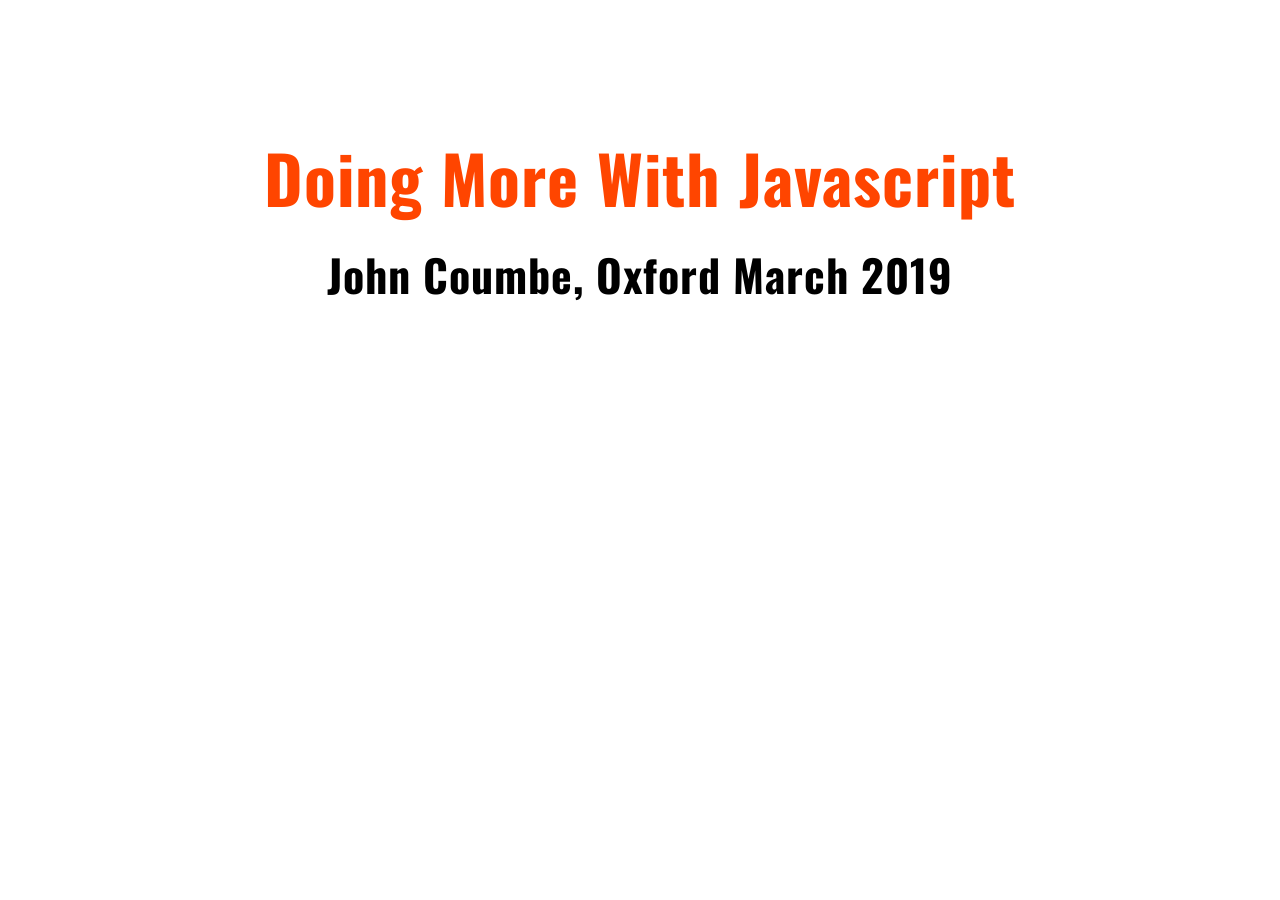
<file: slides/index.html>
<!DOCTYPE HTML>
<html>
<head>
	<meta charset="utf-8">		
	<title>Javascript slides</title>
	<link href='http://fonts.googleapis.com/css?family=Oswald' rel='stylesheet'>	
	<link rel="stylesheet" href="css/style.css" type="text/css" media="screen">	
</head>

<body>
	
	<div class="slide">
		<h2></h2>
		<h4></h4>
	</div>

	<script src="js/jquery-1.11.1.min.js"></script>
	<script src="js/create.js"></script>
	
</body>
</html>
</file>
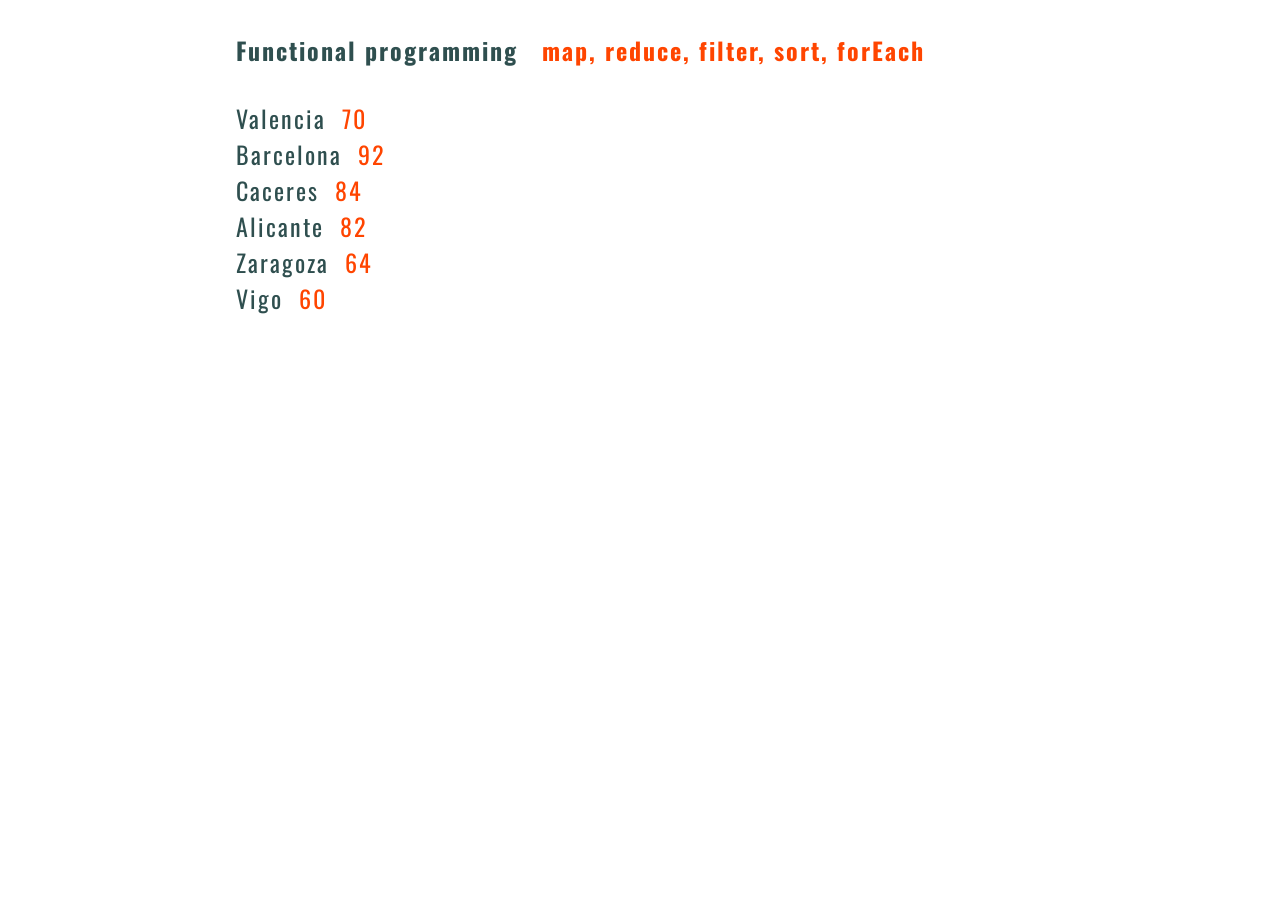
<file: complete/functional/index.html>
<!DOCTYPE html>

<html>
<head>
	<meta charset="utf-8"/>
	<link href="https://fonts.googleapis.com/css?family=Oswald" rel="stylesheet">
	<link rel="stylesheet" href="styles/style.css" >
</head>

<body>
	<section class="wrapper">
			<h4>Functional programming <span>map, reduce, filter, sort, forEach</span></h4>
			<section class="spain"></section>		
	</section>

	<script src="functional.js"></script>
</body>
</html>
</file>
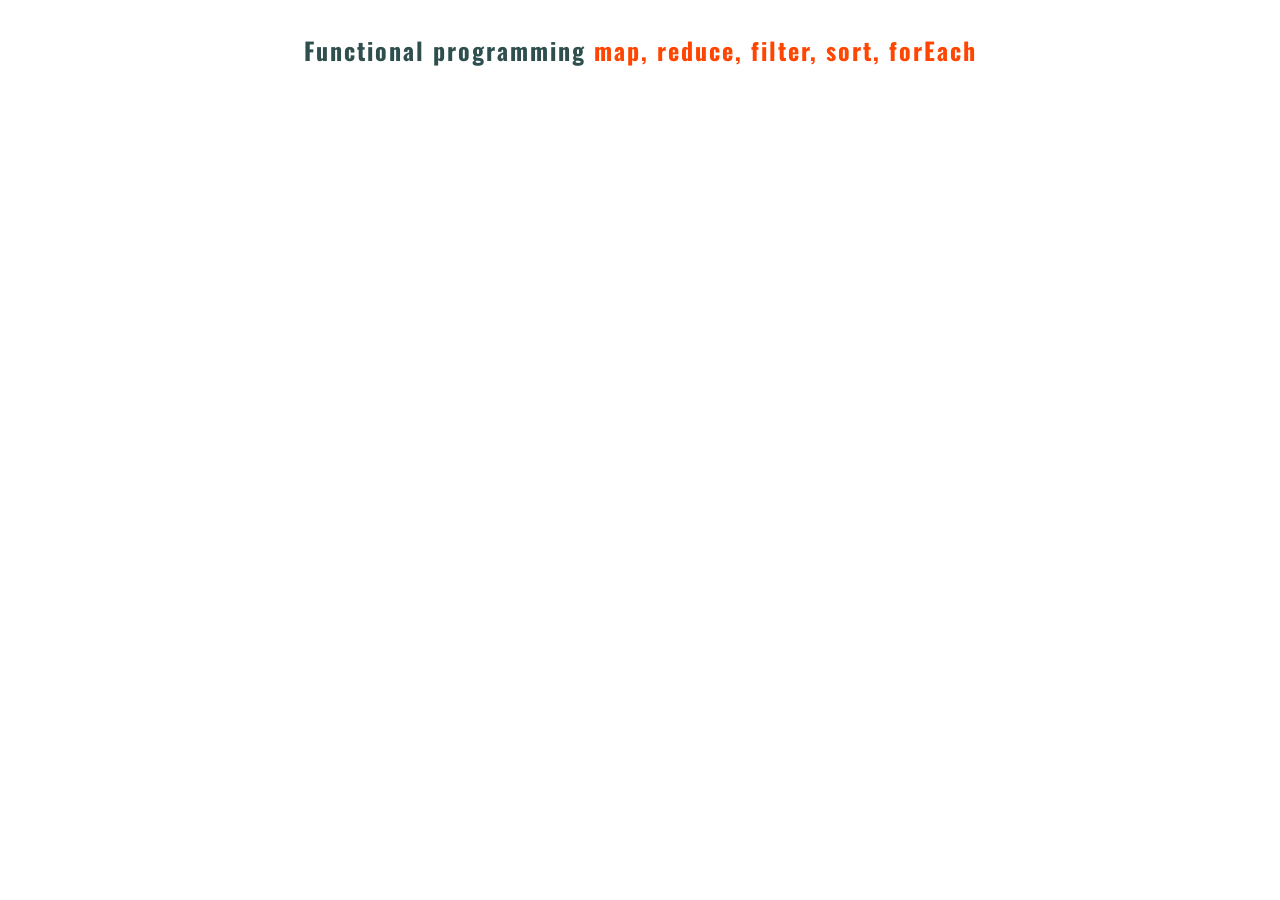
<file: starter/functional/index.html>
<!DOCTYPE html>

<html>
<head>
	<meta charset="utf-8"/>
	<link href="https://fonts.googleapis.com/css?family=Oswald" rel="stylesheet">
	<link rel="stylesheet" href="styles/style.css" >
</head>

<body>
	<h4 class="heading">Functional programming <span>map, reduce, filter, sort, forEach</span></h4>
	<script src="functional.js"></script>
</body>
</html>
</file>
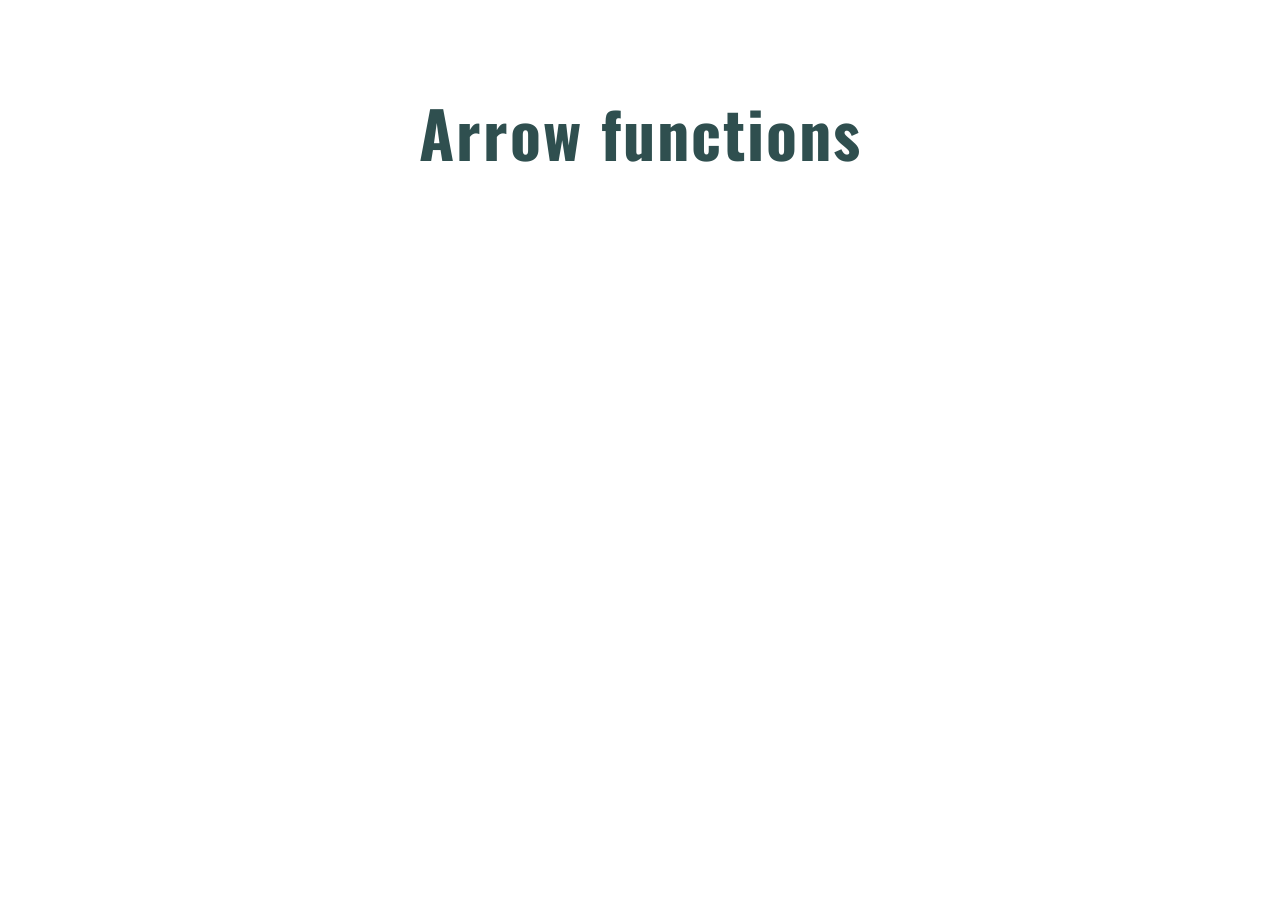
<file: complete/js-es6/arrows/index.html>
<!DOCTYPE html>

<html>
<head>
	<meta charset="utf-8"/>
	<link href="https://fonts.googleapis.com/css?family=Oswald" rel="stylesheet">
	<link rel="stylesheet" href="styles/style.css" >
</head>

<body>
	<h4 class="heading">Arrow functions</h4>
	<script src="arrow.js"></script>
</body>
</html>
</file>
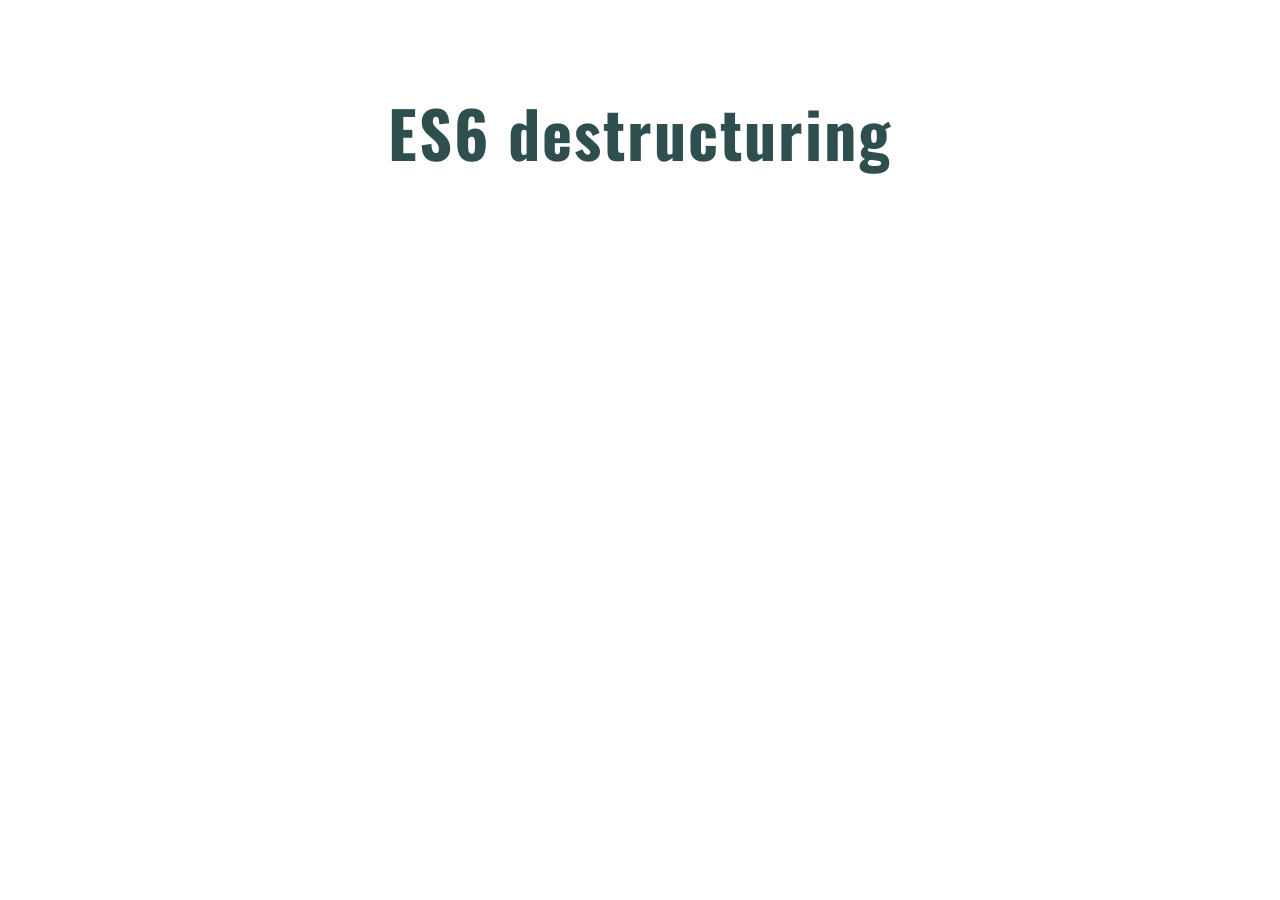
<file: complete/js-es6/destructuring/index.html>
<!DOCTYPE html>

<html>
<head>
	<meta charset="utf-8"/>
	<link href="https://fonts.googleapis.com/css?family=Oswald" rel="stylesheet">
	<link rel="stylesheet" href="styles/style.css" >
</head>

<body>
	<h4>ES6 destructuring</h4>
	<script src="code.js"></script>
</body>
</html>
</file>
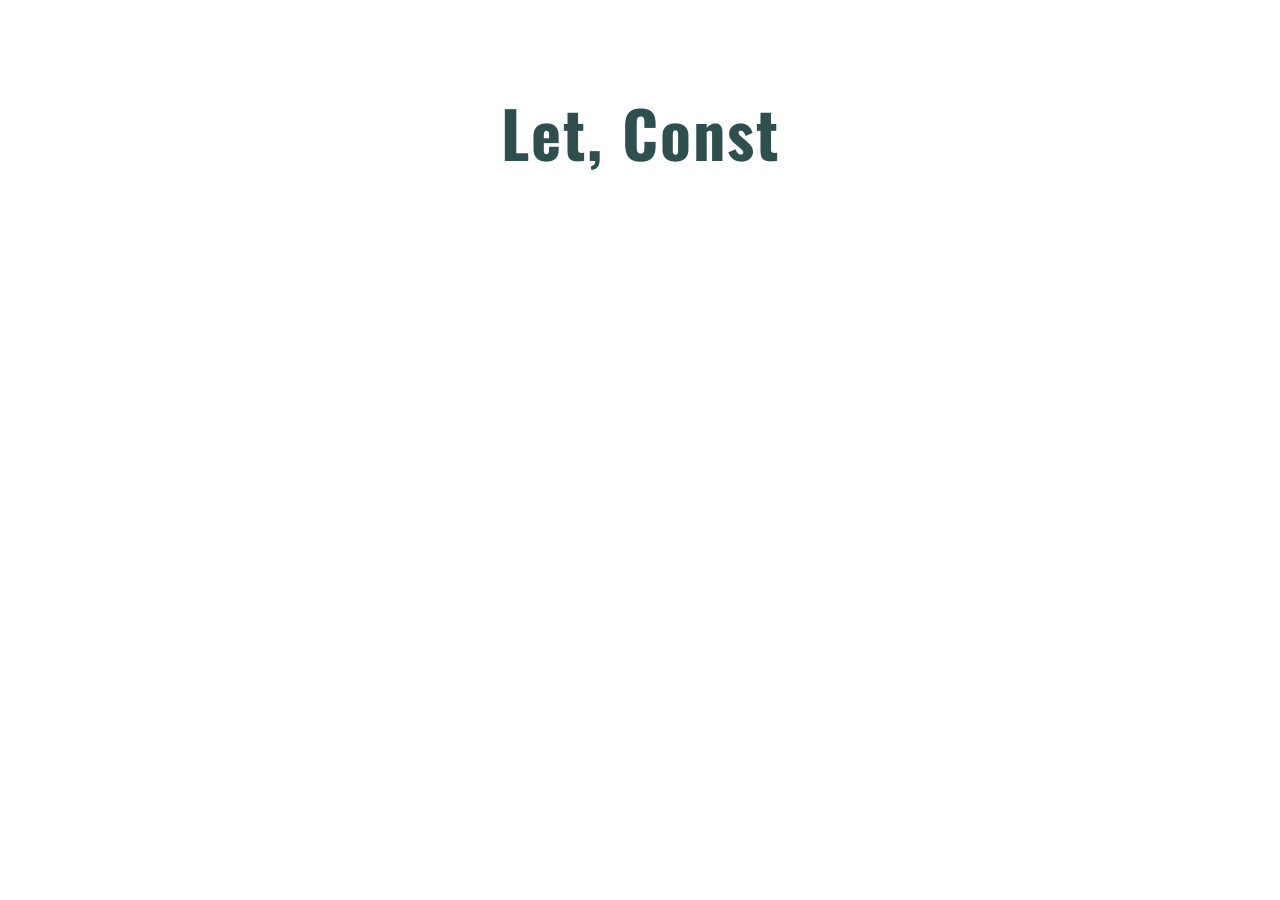
<file: complete/js-es6/let-const/index.html>
<!DOCTYPE html>

<html>
<head>
	<meta charset="utf-8"/>
	<link href="https://fonts.googleapis.com/css?family=Oswald" rel="stylesheet">
	<link rel="stylesheet" href="styles/style.css" >
</head>

<body>
	<h4 class="heading">Let, Const</h4>
	<script src="letconst.js"></script>
</body>
</html>
</file>
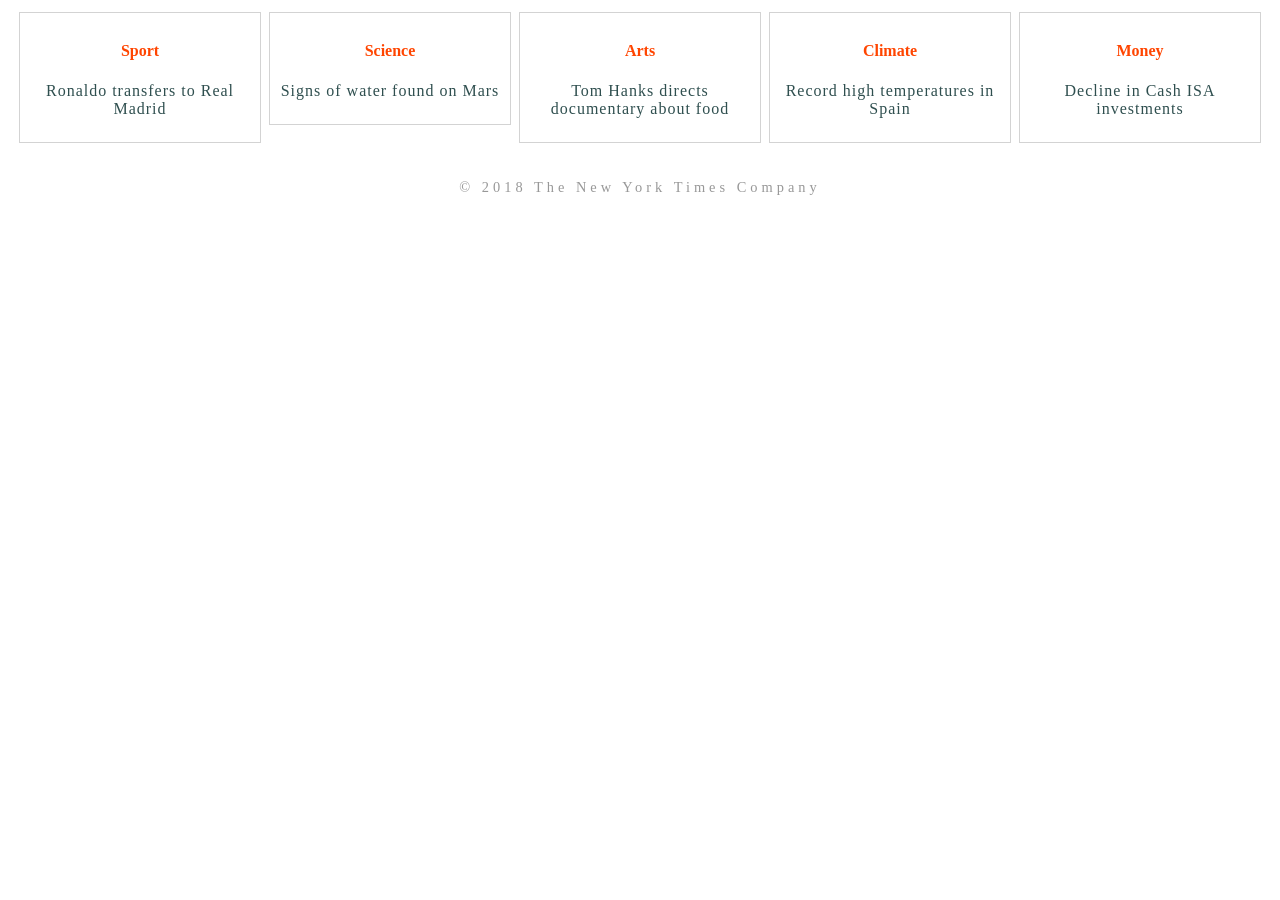
<file: complete/js-es6/modules/index.html>
<!DOCTYPE html>
<html lang="en">
    <head>
        <meta charset="utf-8">
        <link rel="shortcut icon" href="https://static.nytimes.com/favicon.ico" />
        <link rel="stylesheet" href="news.css">
        <title>ES6 modules</title>
    </head>
    <body>
        <section class="front-page"></section>
        <section class="footer"></section>

        <!-- This page needs to be served from an HTTP address -->
        <script type="module" src="js/news.js"></script>
    </body>
</html>
</file>
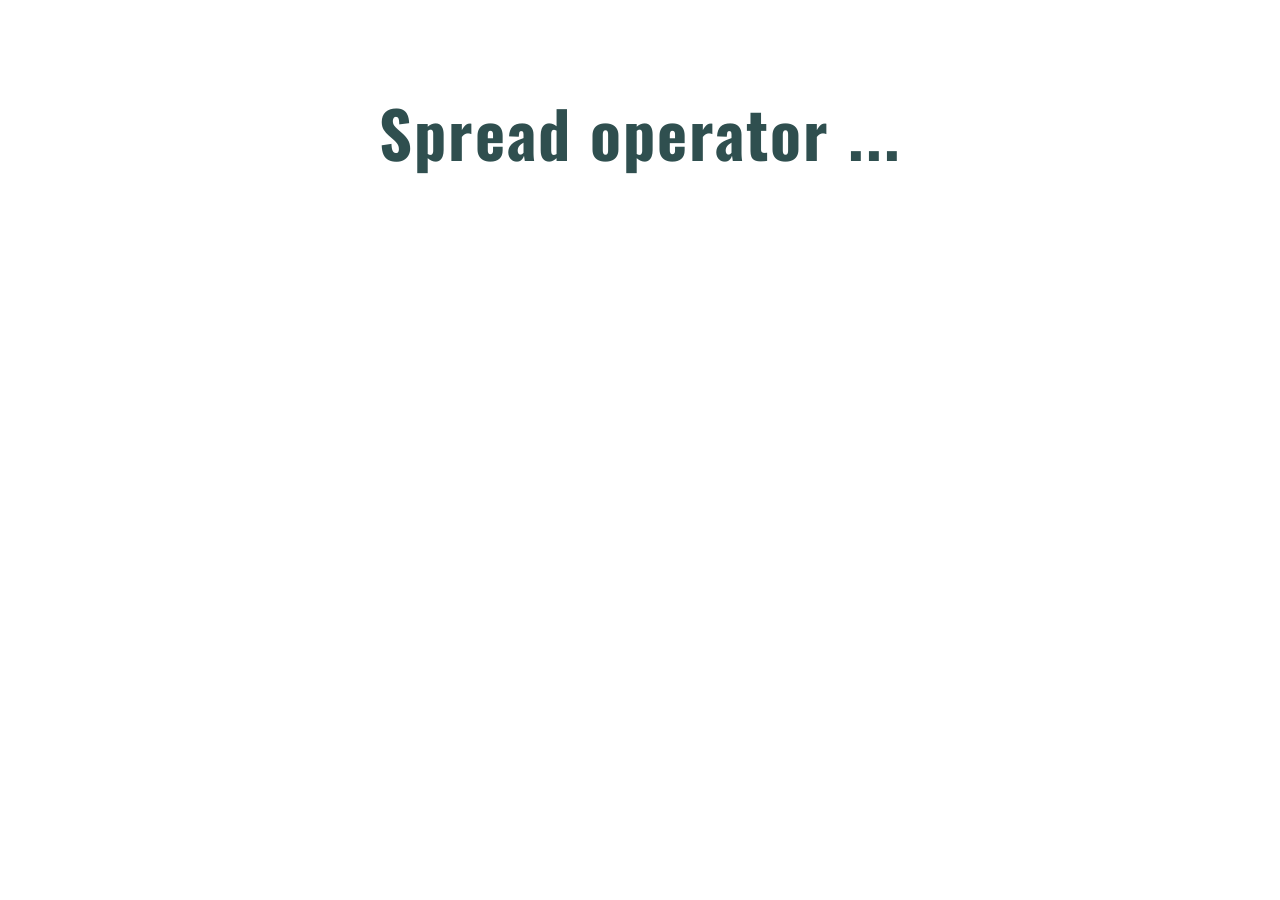
<file: complete/js-es6/spread/index.html>
<!DOCTYPE html>

<html>
<head>
	<meta charset="utf-8"/>
	<link href="https://fonts.googleapis.com/css?family=Oswald" rel="stylesheet">
	<link rel="stylesheet" href="styles/style.css" >
</head>

<body>
	<h4 class="heading">Spread operator ...</h4>
	<script src="spread.js"></script>
</body>
</html>
</file>
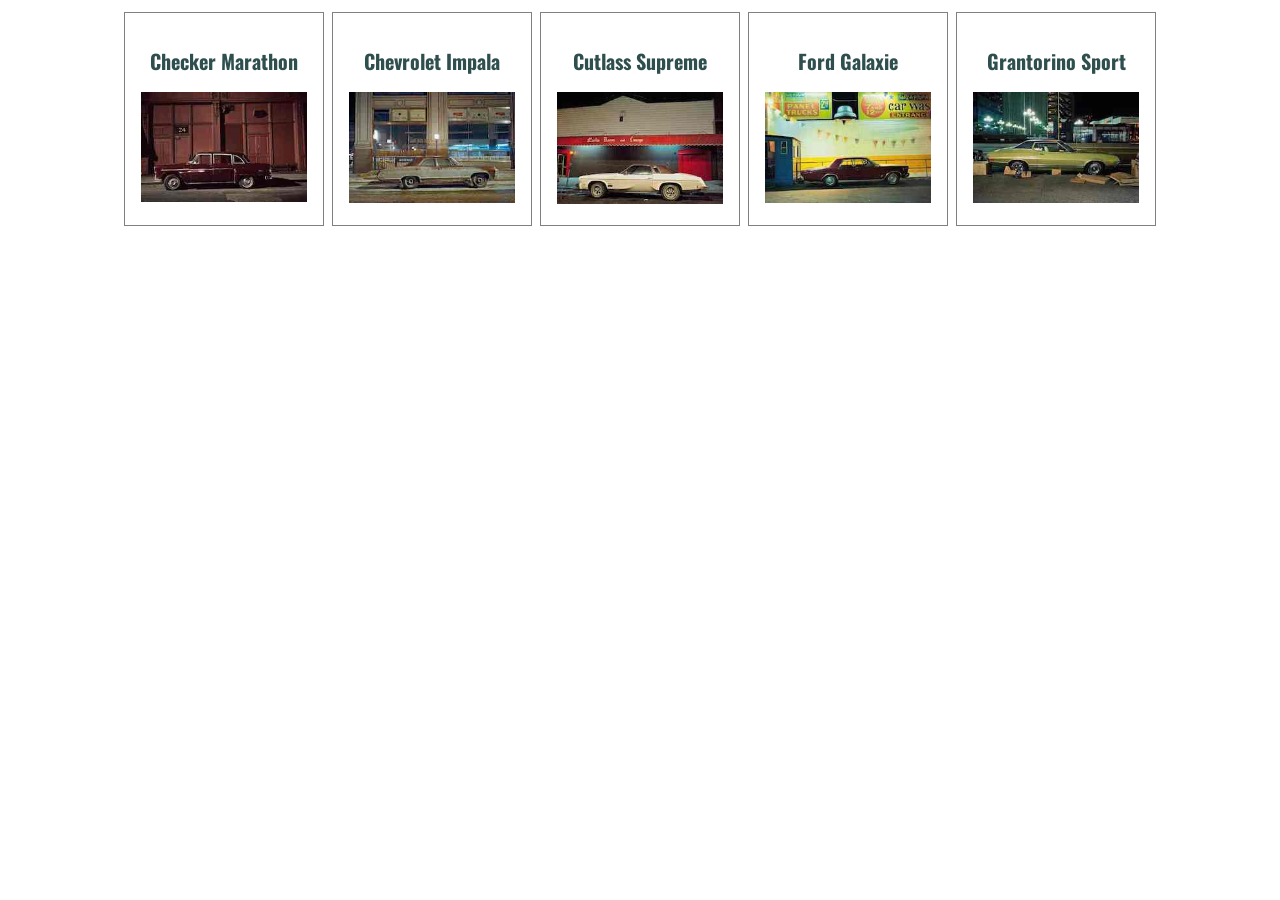
<file: complete/js-es6/template-strings/index.html>
<!DOCTYPE html>

<html>
<head>
	<meta charset="utf-8"/>
	<title>Template Strings</title>
	<link href='https://fonts.googleapis.com/css?family=Oswald' rel='stylesheet' >
	<link href='style.css' rel='stylesheet' >

</head>

<body>
	<section class="garage"></section>
	<script src="js/tmpl.js"></script>
</body>
</html>
</file>
<file: slides/css/style.css>
body {
	font-family: 'Oswald', Arial;
}

.slide{
	font-size:2.75rem;
	text-align: center;
	margin:8rem auto;
	letter-spacing: 1px;
	width:80%;
}

h2{
	color: orangered;
	margin:1rem;
}

h4{
	margin: 1rem;
}
</file>
<file: complete/functional/styles/style.css>
body{
	font-family: oswald, sans-serif;
	font-size: 1.5rem;
	color:darkslategrey;
	letter-spacing: 2px;
}

.wrapper{
	width:64%;
	margin:1rem auto;
}

span{
	color:orangered;
	padding-left: 1rem;
}

li{
	list-style-type: none;
}
</file>
<file: starter/functional/styles/style.css>
body{
	font-family: oswald, sans-serif;
	font-size: 1.5rem;
	text-align: center;
	color:darkslategrey;
	letter-spacing: 2px;
}

span{
	color:orangered;
}
</file>
<file: complete/js-es6/arrows/styles/style.css>
body{
	font-family: oswald, sans-serif;
	font-size: 4rem;
	text-align: center;
	color:darkslategrey;
	letter-spacing: 2px;
}
</file>
<file: complete/js-es6/destructuring/styles/style.css>
body{
	font-family: oswald, sans-serif;
	font-size: 4rem;
	text-align: center;
	color:darkslategrey;
	letter-spacing: 2px;
}
</file>
<file: complete/js-es6/let-const/styles/style.css>
body{
	font-family: oswald, sans-serif;
	font-size: 4rem;
	text-align: center;
	color:darkslategrey;
	letter-spacing: 2px;
}
</file>
<file: complete/js-es6/modules/news.css>
body{
    font-family: tahoma;
    font-size: 1rem;
}

.front-page{
    display: flex;
    justify-content: center;
    flex-direction: row;
    flex-wrap: wrap;
}

.story{
    padding:0.5rem;
    border:1px solid lightgrey;
    margin:0.25rem;
    cursor: pointer;
    width:14rem;
    color:darkslategrey;
    text-align: center;
}

.story:hover{
    background-color: WhiteSmoke;
}

h4{
    color:orangered;
    text-transform: capitalize;
}

p{
    letter-spacing: 1px;
}

a{
    text-decoration: none;
}

.footer{
    font-size: 0.9rem;
    text-align: center;
    opacity: 0.4;
    letter-spacing: 4px;
    margin-top: 2rem;
}
</file>
<file: complete/js-es6/spread/styles/style.css>
body{
	font-family: oswald, sans-serif;
	font-size: 4rem;
	text-align: center;
	color:darkslategrey;
	letter-spacing: 2px;
}
</file>
<file: complete/js-es6/template-strings/style.css>
body{
	font-family: oswald;
	color:darkslategrey;
}

.garage{
    display: flex;
    flex-direction: row;
    justify-content: center;
    flex-wrap: wrap;
}

.auto{
	margin:4px;
	border:1px solid grey;
	padding:1rem;
	text-align: center;
	width:200px;
	box-sizing: border-box;
}

.auto h2{
	font-size: 1.25rem;
}

img{
	max-width: 100%;
}
</file>
